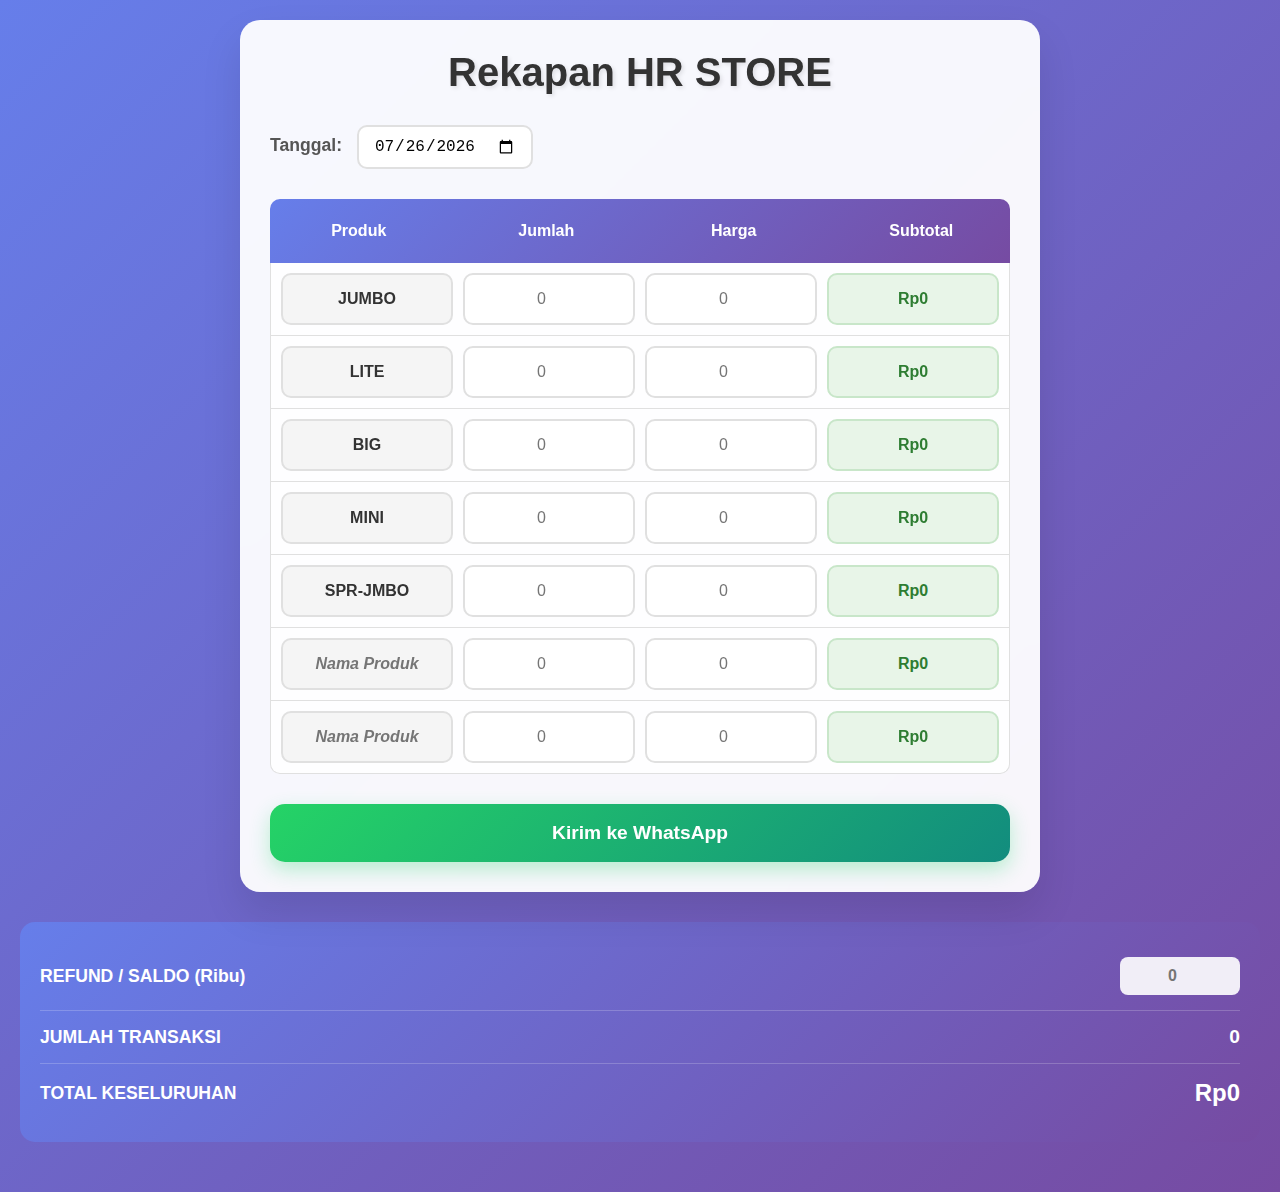
<file: index.html>
<!DOCTYPE html>
<html lang="id">
<head>
  <meta charset="UTF-8">
  <meta name="viewport" content="width=device-width, initial-scale=1.0">
  <title>Rekapan Penjualan Sederhana</title>
  <link rel="stylesheet" href="style.css">
  <link rel="manifest" href="manifest.json">
</head>
<body>
  <div class="container">
    <h1>Rekapan HR STORE</h1>
    <form id="sales-form">
      <label>
        Tanggal:
        <input type="date" id="tanggal">
      </label>

      <div class="produk-section">
        <!-- Header Kolom -->
        <div class="produk-header">
          <div class="header-cell">Produk</div>
          <div class="header-cell">Jumlah</div>
          <div class="header-cell">Harga</div>
          <div class="header-cell">Subtotal</div>
        </div>

        <!-- JUMBO -->
        <div class="produk-row">
          <div class="produk-name">JUMBO</div>
          <input type="number" id="jumbo" placeholder="0">
          <input type="number" id="harga-jumbo" placeholder="0">
          <div class="subtotal" id="subtotal-jumbo">Rp0</div>
        </div>

        <!-- LITE -->
        <div class="produk-row">
          <div class="produk-name">LITE</div>
          <input type="number" id="lite" placeholder="0">
          <input type="number" id="harga-lite" placeholder="0">
          <div class="subtotal" id="subtotal-lite">Rp0</div>
        </div>

        <!-- BIG -->
        <div class="produk-row">
          <div class="produk-name">BIG</div>
          <input type="number" id="big" placeholder="0">
          <input type="number" id="harga-big" placeholder="0">
          <div class="subtotal" id="subtotal-big">Rp0</div>
        </div>

        <!-- MINI -->
        <div class="produk-row">
          <div class="produk-name">MINI</div>
          <input type="number" id="mini" placeholder="0">
          <input type="number" id="harga-mini" placeholder="0">
          <div class="subtotal" id="subtotal-mini">Rp0</div>
        </div>

        <!-- SPR-JMBO -->
        <div class="produk-row">
          <div class="produk-name">SPR-JMBO</div>
          <input type="number" id="spr-jmbo" placeholder="0">
          <input type="number" id="harga-spr-jmbo" placeholder="0">
          <div class="subtotal" id="subtotal-spr-jmbo">Rp0</div>
        </div>

        <!-- Produk Custom 1 -->
        <div class="produk-row">
          <input type="text" class="produk-name-input" id="nama-produk-1" placeholder="Nama Produk">
          <input type="number" id="produk-1" placeholder="0">
          <input type="number" id="harga-produk-1" placeholder="0">
          <div class="subtotal" id="subtotal-produk-1">Rp0</div>
        </div>

        <!-- Produk Custom 2 -->
        <div class="produk-row">
          <input type="text" class="produk-name-input" id="nama-produk-2" placeholder="Nama Produk">
          <input type="number" id="produk-2" placeholder="0">
          <input type="number" id="harga-produk-2" placeholder="0">
          <div class="subtotal" id="subtotal-produk-2">Rp0</div>
        </div>
      </div>
<!-- WhatsApp Button -->
      <a href="#" id="whatsapp-button" class="whatsapp-button" onclick="kirimWhatsApp()">Kirim ke WhatsApp</a>
    </form>
  </div>
      <!-- Summary Section -->
      <div class="summary-section">
        <!-- Refund/Saldo -->
        <div class="summary-row refund-row">
          <div class="summary-label">
            REFUND / SALDO (Ribu)
          </div>
          <input type="number" id="refund" placeholder="0" class="refund-input">
        </div>

        <!-- Jumlah Transaksi -->
        <div class="summary-row transaksi-row">
          <div class="summary-label">
            JUMLAH TRANSAKSI
          </div>
          <div class="summary-value" id="jumlah-transaksi">0</div>
        </div>

        <!-- Total Keseluruhan -->
        <div class="summary-row total-row">
          <div class="summary-label">
            TOTAL KESELURUHAN
          </div>
          <div class="summary-value total-value" id="total-keseluruhan">Rp0</div>
        </div>
      </div>

  <script src="script.js"></script>
</body>
</html>
</file>
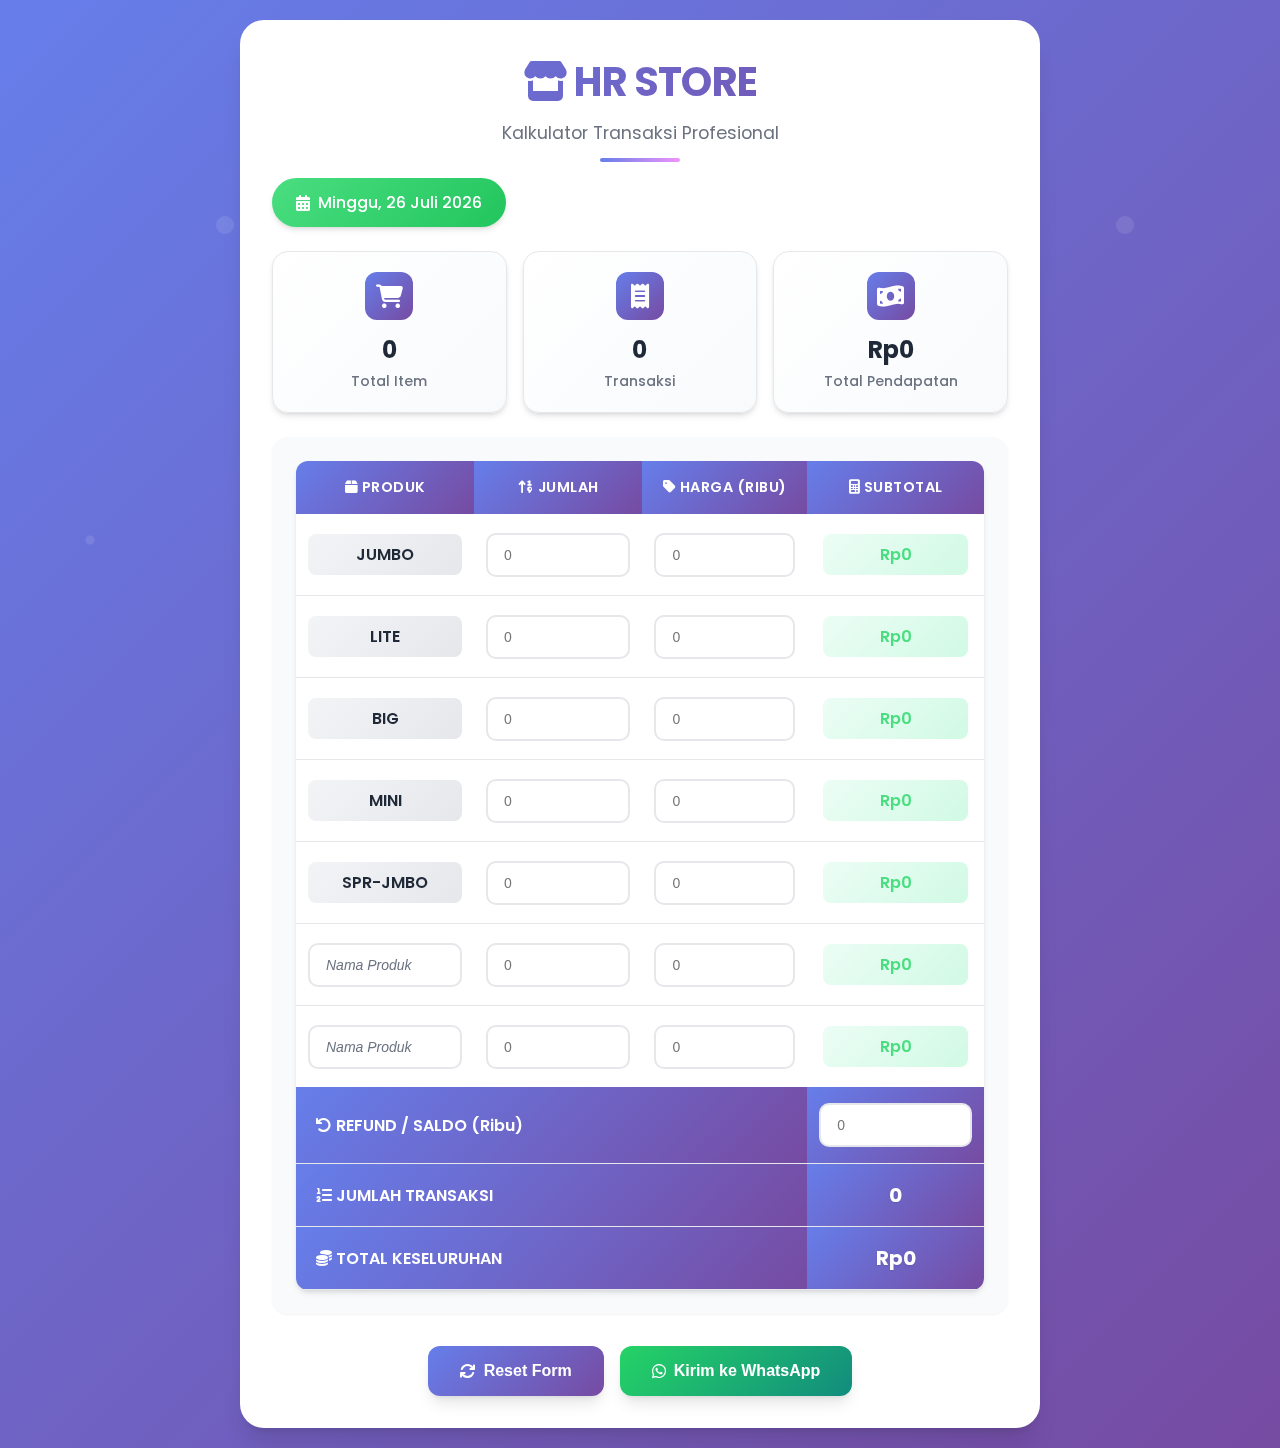
<file: www/index.html>
<!DOCTYPE html>
<html lang="id">
<head>
    <meta charset="utf-8"/>
    <meta content="width=device-width, initial-scale=1.0" name="viewport"/>
    <title>HR Store - Kalkulator Transaksi</title>
    <link href="https://fonts.googleapis.com/css2?family=Poppins:wght@300;400;500;600;700&display=swap" rel="stylesheet"/>
    <link href="https://cdnjs.cloudflare.com/ajax/libs/font-awesome/6.4.0/css/all.min.css" rel="stylesheet"/>
    <style>
        :root {
            --primary-color: #667eea;
            --secondary-color: #764ba2;
            --accent-color: #f093fb;
            --success-color: #4ade80;
            --warning-color: #fbbf24;
            --error-color: #f87171;
            --text-dark: #1f2937;
            --text-light: #6b7280;
            --bg-light: #f8fafc;
            --white: #ffffff;
            --shadow-sm: 0 1px 2px 0 rgb(0 0 0 / 0.05);
            --shadow-md: 0 4px 6px -1px rgb(0 0 0 / 0.1), 0 2px 4px -2px rgb(0 0 0 / 0.1);
            --shadow-lg: 0 10px 15px -3px rgb(0 0 0 / 0.1), 0 4px 6px -4px rgb(0 0 0 / 0.1);
            --shadow-xl: 0 20px 25px -5px rgb(0 0 0 / 0.1), 0 8px 10px -6px rgb(0 0 0 / 0.1);
        }

        * {
            box-sizing: border-box;
            margin: 0;
            padding: 0;
        }

        body {
            font-family: 'Poppins', sans-serif;
            background: linear-gradient(135deg, var(--primary-color) 0%, var(--secondary-color) 100%);
            min-height: 100vh;
            padding: 20px;
            color: var(--text-dark);
            position: relative;
            overflow-x: hidden;
        }

        body::before {
            content: '';
            position: fixed;
            top: 0;
            left: 0;
            width: 100%;
            height: 100%;
            background: url('data:image/svg+xml,<svg xmlns="http://www.w3.org/2000/svg" viewBox="0 0 100 100"><defs><pattern id="grain" width="100" height="100" patternUnits="userSpaceOnUse"><circle cx="25" cy="25" r="1" fill="white" opacity="0.1"/><circle cx="75" cy="75" r="1" fill="white" opacity="0.1"/><circle cx="50" cy="10" r="0.5" fill="white" opacity="0.1"/><circle cx="10" cy="60" r="0.5" fill="white" opacity="0.1"/><circle cx="90" cy="40" r="0.5" fill="white" opacity="0.1"/></pattern></defs><rect width="100" height="100" fill="url(%23grain)"/></svg>');
            pointer-events: none;
            z-index: -1;
        }

        .container {
            max-width: 800px;
            margin: 0 auto;
            background: var(--white);
            border-radius: 24px;
            padding: 32px;
            box-shadow: var(--shadow-xl);
            backdrop-filter: blur(10px);
            position: relative;
            animation: slideUp 0.8s ease-out;
        }

        @keyframes slideUp {
            from {
                opacity: 0;
                transform: translateY(30px);
            }
            to {
                opacity: 1;
                transform: translateY(0);
            }
        }

        .header {
            text-align: center;
            margin-bottom: 32px;
            position: relative;
        }

        .header::after {
            content: '';
            position: absolute;
            bottom: -16px;
            left: 50%;
            transform: translateX(-50%);
            width: 80px;
            height: 4px;
            background: linear-gradient(90deg, var(--primary-color), var(--accent-color));
            border-radius: 2px;
        }

        .store-title {
            font-size: 2.5rem;
            font-weight: 700;
            background: linear-gradient(135deg, var(--primary-color), var(--secondary-color));
            -webkit-background-clip: text;
            -webkit-text-fill-color: transparent;
            background-clip: text;
            margin-bottom: 8px;
            letter-spacing: -0.02em;
        }

        .store-subtitle {
            font-size: 1.1rem;
            color: var(--text-light);
            font-weight: 400;
        }

        .date-display {
            background: linear-gradient(135deg, var(--success-color), #22c55e);
            color: white;
            padding: 12px 24px;
            border-radius: 50px;
            display: inline-flex;
            align-items: center;
            gap: 8px;
            font-weight: 500;
            margin-bottom: 24px;
            box-shadow: var(--shadow-md);
            animation: pulse 2s infinite;
        }

        @keyframes pulse {
            0%, 100% { transform: scale(1); }
            50% { transform: scale(1.02); }
        }

        .table-container {
            background: var(--bg-light);
            border-radius: 16px;
            padding: 24px;
            margin-bottom: 24px;
            box-shadow: var(--shadow-sm);
            overflow-x: auto;
        }

        table {
            width: 100%;
            border-collapse: separate;
            border-spacing: 0;
            background: var(--white);
            border-radius: 12px;
            overflow: hidden;
            box-shadow: var(--shadow-md);
        }

        th {
            background: linear-gradient(135deg, var(--primary-color), var(--secondary-color));
            color: white;
            padding: 16px 12px;
            text-align: center;
            font-weight: 600;
            font-size: 0.9rem;
            text-transform: uppercase;
            letter-spacing: 0.5px;
        }

        td {
            padding: 16px 12px;
            text-align: center;
            border-bottom: 1px solid #e5e7eb;
            transition: background-color 0.2s ease;
        }

        tbody tr:hover {
            background-color: #f8fafc;
        }

        tbody tr:last-child td {
            border-bottom: none;
        }

        .product-name {
            font-weight: 600;
            color: var(--text-dark);
            background: linear-gradient(135deg, #f3f4f6, #e5e7eb);
            border-radius: 8px;
            padding: 8px 12px;
            display: flex;
            align-items: center;
            justify-content: center;
            min-height: 40px;
        }

        input[type="number"], input[type="text"] {
            width: 100%;
            padding: 12px 16px;
            border: 2px solid #e5e7eb;
            border-radius: 10px;
            font-size: 14px;
            font-weight: 500;
            transition: all 0.3s ease;
            background: var(--white);
            color: var(--text-dark);
        }

        input[type="number"]:focus, input[type="text"]:focus {
            outline: none;
            border-color: var(--primary-color);
            box-shadow: 0 0 0 3px rgba(102, 126, 234, 0.1);
            transform: translateY(-1px);
        }

        input[type="text"]::placeholder {
            color: var(--text-light);
            font-style: italic;
        }

        .total-cell {
            font-weight: 600;
            color: var(--success-color);
            font-size: 1rem;
            background: linear-gradient(135deg, #ecfdf5, #d1fae5);
            border-radius: 8px;
            padding: 8px 12px;
            margin: 4px;
        }

        tfoot td {
            background: linear-gradient(135deg, var(--primary-color), var(--secondary-color));
            color: white;
            font-weight: 600;
            font-size: 1rem;
            padding: 16px 12px;
        }

        tfoot td:first-child {
            text-align: left;
            padding-left: 20px;
        }

        tfoot input {
            background: rgba(255, 255, 255, 0.9);
            border: 2px solid rgba(255, 255, 255, 0.3);
            color: var(--text-dark);
        }

        tfoot input:focus {
            background: var(--white);
            border-color: var(--accent-color);
        }

        .grand-total {
            font-size: 1.25rem;
            font-weight: 700;
            text-shadow: 0 1px 2px rgba(0, 0, 0, 0.1);
        }

        .action-buttons {
            display: flex;
            gap: 16px;
            justify-content: center;
            flex-wrap: wrap;
            margin-top: 32px;
        }

        .btn {
            padding: 16px 32px;
            border: none;
            border-radius: 12px;
            font-size: 1rem;
            font-weight: 600;
            cursor: pointer;
            transition: all 0.3s ease;
            display: inline-flex;
            align-items: center;
            gap: 8px;
            text-decoration: none;
            position: relative;
            overflow: hidden;
        }

        .btn::before {
            content: '';
            position: absolute;
            top: 0;
            left: -100%;
            width: 100%;
            height: 100%;
            background: linear-gradient(90deg, transparent, rgba(255, 255, 255, 0.2), transparent);
            transition: left 0.5s ease;
        }

        .btn:hover::before {
            left: 100%;
        }

        .btn-primary {
            background: linear-gradient(135deg, #25d366, #128c7e);
            color: white;
            box-shadow: var(--shadow-lg);
        }

        .btn-primary:hover {
            transform: translateY(-2px);
            box-shadow: 0 25px 50px -12px rgba(37, 211, 102, 0.4);
        }

        .btn-secondary {
            background: linear-gradient(135deg, var(--primary-color), var(--secondary-color));
            color: white;
            box-shadow: var(--shadow-lg);
        }

        .btn-secondary:hover {
            transform: translateY(-2px);
            box-shadow: 0 25px 50px -12px rgba(102, 126, 234, 0.4);
        }

        .stats-grid {
            display: grid;
            grid-template-columns: repeat(auto-fit, minmax(200px, 1fr));
            gap: 16px;
            margin-bottom: 24px;
        }

        .stat-card {
            background: linear-gradient(135deg, var(--white), #f8fafc);
            padding: 20px;
            border-radius: 16px;
            box-shadow: var(--shadow-md);
            text-align: center;
            border: 1px solid #e5e7eb;
            transition: transform 0.3s ease;
        }

        .stat-card:hover {
            transform: translateY(-4px);
        }

        .stat-icon {
            width: 48px;
            height: 48px;
            background: linear-gradient(135deg, var(--primary-color), var(--secondary-color));
            border-radius: 12px;
            display: flex;
            align-items: center;
            justify-content: center;
            margin: 0 auto 12px;
            color: white;
            font-size: 1.5rem;
        }

        .stat-value {
            font-size: 1.5rem;
            font-weight: 700;
            color: var(--text-dark);
            margin-bottom: 4px;
        }

        .stat-label {
            font-size: 0.875rem;
            color: var(--text-light);
            font-weight: 500;
        }

        .loading {
            opacity: 0.6;
            pointer-events: none;
        }

        .loading::after {
            content: '';
            position: absolute;
            top: 50%;
            left: 50%;
            width: 20px;
            height: 20px;
            margin: -10px 0 0 -10px;
            border: 2px solid var(--primary-color);
            border-top: 2px solid transparent;
            border-radius: 50%;
            animation: spin 1s linear infinite;
        }

        @keyframes spin {
            0% { transform: rotate(0deg); }
            100% { transform: rotate(360deg); }
        }

        /* Responsive Design */
        @media (max-width: 768px) {
            .container {
                margin: 10px;
                padding: 20px;
                border-radius: 16px;
            }

            .store-title {
                font-size: 2rem;
            }

            .table-container {
                padding: 16px;
                margin: 0 -10px 24px;
                border-radius: 0;
            }

            table {
                font-size: 0.875rem;
            }

            th, td {
                padding: 12px 8px;
            }

            input[type="number"], input[type="text"] {
                padding: 10px 12px;
                font-size: 14px;
            }

            .action-buttons {
                flex-direction: column;
                align-items: center;
            }

            .btn {
                width: 100%;
                max-width: 300px;
                justify-content: center;
            }

            .stats-grid {
                grid-template-columns: 1fr;
            }
        }

        @media (max-width: 480px) {
            body {
                padding: 10px;
            }

            .store-title {
                font-size: 1.75rem;
            }

            .date-display {
                font-size: 0.875rem;
                padding: 10px 20px;
            }
        }

        /* Animation untuk feedback visual */
        .highlight {
            animation: highlight 0.6s ease;
        }

        @keyframes highlight {
            0% { background-color: rgba(102, 126, 234, 0.1); }
            100% { background-color: transparent; }
        }

        .shake {
            animation: shake 0.5s ease-in-out;
        }

        @keyframes shake {
            0%, 100% { transform: translateX(0); }
            25% { transform: translateX(-5px); }
            75% { transform: translateX(5px); }
        }
    </style>
</head>
<body>
    <div class="container">
        <div class="header">
            <h1 class="store-title">
                <i class="fas fa-store"></i>
                HR STORE
            </h1>
            <p class="store-subtitle">Kalkulator Transaksi Profesional</p>
        </div>

        <div class="date-display" id="dateDisplay">
            <i class="fas fa-calendar-alt"></i>
            <span id="tanggal">Loading...</span>
        </div>

        <div class="stats-grid">
            <div class="stat-card">
                <div class="stat-icon">
                    <i class="fas fa-shopping-cart"></i>
                </div>
                <div class="stat-value" id="totalItems">0</div>
                <div class="stat-label">Total Item</div>
            </div>
            <div class="stat-card">
                <div class="stat-icon">
                    <i class="fas fa-receipt"></i>
                </div>
                <div class="stat-value" id="totalTransactions">0</div>
                <div class="stat-label">Transaksi</div>
            </div>
            <div class="stat-card">
                <div class="stat-icon">
                    <i class="fas fa-money-bill-wave"></i>
                </div>
                <div class="stat-value" id="totalRevenue">Rp0</div>
                <div class="stat-label">Total Pendapatan</div>
            </div>
        </div>

        <div class="table-container">
            <table>
                <thead>
                    <tr>
                        <th><i class="fas fa-box"></i> Produk</th>
                        <th><i class="fas fa-sort-numeric-up"></i> Jumlah</th>
                        <th><i class="fas fa-tag"></i> Harga (Ribu)</th>
                        <th><i class="fas fa-calculator"></i> Subtotal</th>
                    </tr>
                </thead>
                <tbody id="productTable">
                    <tr>
                        <td><div class="product-name">JUMBO</div></td>
                        <td><input type="number" min="0" oninput="hitung()" placeholder="0"/></td>
                        <td><input type="number" min="0" oninput="hitung()" placeholder="0"/></td>
                        <td><div class="total-cell">Rp0</div></td>
                    </tr>
                    <tr>
                        <td><div class="product-name">LITE</div></td>
                        <td><input type="number" min="0" oninput="hitung()" placeholder="0"/></td>
                        <td><input type="number" min="0" oninput="hitung()" placeholder="0"/></td>
                        <td><div class="total-cell">Rp0</div></td>
                    </tr>
                    <tr>
                        <td><div class="product-name">BIG</div></td>
                        <td><input type="number" min="0" oninput="hitung()" placeholder="0"/></td>
                        <td><input type="number" min="0" oninput="hitung()" placeholder="0"/></td>
                        <td><div class="total-cell">Rp0</div></td>
                    </tr>
                    <tr>
                        <td><div class="product-name">MINI</div></td>
                        <td><input type="number" min="0" oninput="hitung()" placeholder="0"/></td>
                        <td><input type="number" min="0" oninput="hitung()" placeholder="0"/></td>
                        <td><div class="total-cell">Rp0</div></td>
                    </tr>
                    <tr>
                        <td><div class="product-name">SPR-JMBO</div></td>
                        <td><input type="number" min="0" oninput="hitung()" placeholder="0"/></td>
                        <td><input type="number" min="0" oninput="hitung()" placeholder="0"/></td>
                        <td><div class="total-cell">Rp0</div></td>
                    </tr>
                    <tr>
                        <td><input type="text" placeholder="Nama Produk"/></td>
                        <td><input type="number" min="0" oninput="hitung()" placeholder="0"/></td>
                        <td><input type="number" min="0" oninput="hitung()" placeholder="0"/></td>
                        <td><div class="total-cell">Rp0</div></td>
                    </tr>
                    <tr>
                        <td><input type="text" placeholder="Nama Produk"/></td>
                        <td><input type="number" min="0" oninput="hitung()" placeholder="0"/></td>
                        <td><input type="number" min="0" oninput="hitung()" placeholder="0"/></td>
                        <td><div class="total-cell">Rp0</div></td>
                    </tr>
                </tbody>
                <tfoot>
                    <tr>
                        <td colspan="3">
                            <i class="fas fa-undo"></i>
                            REFUND / SALDO (Ribu)
                        </td>
                        <td>
                            <input type="number" id="refund" min="0" oninput="hitung()" placeholder="0"/>
                        </td>
                    </tr>
                    <tr>
                        <td colspan="3">
                            <i class="fas fa-list-ol"></i>
                            JUMLAH TRANSAKSI
                        </td>
                        <td id="totalTrx" class="grand-total">0</td>
                    </tr>
                    <tr>
                        <td colspan="3">
                            <i class="fas fa-coins"></i>
                            TOTAL KESELURUHAN
                        </td>
                        <td id="grandTotal" class="grand-total">Rp0</td>
                    </tr>
                </tfoot>
            </table>
        </div>

        <div class="action-buttons">
            <button class="btn btn-secondary" onclick="resetForm()">
                <i class="fas fa-refresh"></i>
                Reset Form
            </button>
            <button class="btn btn-primary" onclick="kirimWhatsApp()">
                <i class="fab fa-whatsapp"></i>
                Kirim ke WhatsApp
            </button>
        </div>
    </div>

    <script>
        function formatRupiah(angka) {
            return 'Rp' + angka.toString().replace(/\B(?=(\d{3})+(?!\d))/g, ".");
        }

        function formatRupiahShort(angka) {
            if (angka >= 1000000) {
                return 'Rp' + (angka / 1000000).toFixed(1) + 'M';
            } else if (angka >= 1000) {
                return 'Rp' + (angka / 1000).toFixed(0) + 'K';
            }
            return formatRupiah(angka);
        }

        function addHighlight(element) {
            element.classList.add('highlight');
            setTimeout(() => element.classList.remove('highlight'), 600);
        }

        function hitung() {
            const rows = document.querySelectorAll("#productTable tr");
            let totalSemua = 0;
            let jumlahTrx = 0;
            let totalItems = 0;

            rows.forEach((row, index) => {
                const qtyInput = row.cells[1].querySelector("input");
                const hargaInput = row.cells[2].querySelector("input");
                const totalCell = row.cells[3].querySelector(".total-cell");
                
                const qty = parseInt(qtyInput.value) || 0;
                const harga = (parseInt(hargaInput.value) || 0) * 1000;
                const total = qty * harga;
                
                totalCell.innerText = formatRupiah(total);
                
                if (total > 0) {
                    addHighlight(totalCell);
                }
                
                jumlahTrx += qty;
                totalItems += qty;
                totalSemua += total;
            });

            const refund = (parseInt(document.getElementById("refund").value) || 0) * 1000;
            const totalSetelahRefund = totalSemua - refund;
            
            // Update main totals
            document.getElementById("grandTotal").innerText = formatRupiah(totalSetelahRefund);
            document.getElementById("totalTrx").innerText = jumlahTrx;
            
            // Update stats cards
            document.getElementById("totalItems").innerText = totalItems;
            document.getElementById("totalTransactions").innerText = jumlahTrx;
            document.getElementById("totalRevenue").innerText = formatRupiahShort(totalSetelahRefund);
            
            // Add highlight to grand total if changed
            if (totalSetelahRefund > 0) {
                addHighlight(document.getElementById("grandTotal"));
            }
        }

        function resetForm() {
            const inputs = document.querySelectorAll("input");
            inputs.forEach(input => {
                input.value = "";
            });
            hitung();
            
            // Add shake animation to container
            document.querySelector('.container').classList.add('shake');
            setTimeout(() => {
                document.querySelector('.container').classList.remove('shake');
            }, 500);
        }

        function kirimWhatsApp() {
            const btn = event.target;
            btn.classList.add('loading');
            
            setTimeout(() => {
                const tgl = new Date();
                const options = { day: '2-digit', month: '2-digit', year: 'numeric' };
                const tanggal = tgl.toLocaleDateString('id-ID', options);
                
                let pesan = `🏪 *HR STORE - REKAPAN TRANSAKSI*
📅 Tanggal: ${tanggal}
━━━━━━━━━━━━━━━━━━━━━━━━━━━━━━━━━━━━━━━━

🛍️ *DETAIL PEMBELIAN:*
`;

                const rows = document.querySelectorAll("#productTable tr");
                let hasItems = false;
                
                rows.forEach(row => {
                    const namaElement = row.cells[0].querySelector("input") || row.cells[0].querySelector(".product-name");
                    const nama = namaElement.value || namaElement.innerText;
                    const jumlah = row.cells[1].querySelector("input").value || 0;
                    const harga = row.cells[2].querySelector("input").value || 0;
                    const total = row.cells[3].querySelector(".total-cell").innerText;
                    
                    if (jumlah > 0 && harga > 0) {
                        hasItems = true;
                        pesan += `▫️ ${nama.toUpperCase()}: ${jumlah} x Rp${(parseInt(harga) * 1000).toLocaleString('id-ID')} = ${total}
`;
                    }
                });

                if (!hasItems) {
                    btn.classList.remove('loading');
                    btn.classList.add('shake');
                    setTimeout(() => btn.classList.remove('shake'), 500);
                    alert('⚠️ Mohon isi minimal satu produk sebelum mengirim ke WhatsApp!');
                    return;
                }

                const trx = document.getElementById("totalTrx").innerText;
                const grand = document.getElementById("grandTotal").innerText;
                const refund = document.getElementById("refund").value;
                
                pesan += `
━━━━━━━━━━━━━━━━━━━━━━━━━━━━━━━━━━━━━━━━
📊 *RINGKASAN:*`;
                
                if (refund && parseInt(refund) > 0) {
                    pesan += `
🎁 Refund/Saldo: Rp${(parseInt(refund) * 1000).toLocaleString('id-ID')}`;
                }
                
                pesan += `
🧮 Total Item: ${trx}
💰 **TOTAL PEMBAYARAN: ${grand}**

━━━━━━━━━━━━━━━━━━━━━━━━━━━━━━━━━━━━━━━━
💳 *METODE PEMBAYARAN:*

🏦 **SEABANK:** 901516847602
📱 **DANA:** 082236625627
👤 **A.N:** AHMAD KHAIRUDIN

📱 **QRIS:** rebrand.ly/QRIS-HR

━━━━━━━━━━━━━━━━━━━━━━━━━━━━━━━━━━━━━━━━
🙏 Terima kasih telah berbelanja di HR Store!
📞 Hubungi kami jika ada pertanyaan.`;

                const url = "https://wa.me/?text=" + encodeURIComponent(pesan);
                window.open(url, "_blank");
                
                btn.classList.remove('loading');
            }, 1000);
        }

        // Initialize date and setup
        document.addEventListener("DOMContentLoaded", function() {
            const tgl = new Date();
            const options = { 
                weekday: 'long',
                day: '2-digit', 
                month: 'long', 
                year: 'numeric' 
            };
            document.getElementById("tanggal").innerText = tgl.toLocaleDateString('id-ID', options);
            
            // Initialize calculations
            hitung();
            
            // Add smooth scroll behavior
            document.documentElement.style.scrollBehavior = 'smooth';
        });

        // Add input validation and formatting
        document.addEventListener('input', function(e) {
            if (e.target.type === 'number') {
                // Prevent negative values
                if (e.target.value < 0) {
                    e.target.value = 0;
                }
                
                // Add visual feedback
                e.target.style.transform = 'scale(1.02)';
                setTimeout(() => {
                    e.target.style.transform = 'scale(1)';
                }, 150);
            }
        });

        // Add keyboard shortcuts
        document.addEventListener('keydown', function(e) {
            if (e.ctrlKey && e.key === 'Enter') {
                kirimWhatsApp();
            } else if (e.ctrlKey && e.key === 'r') {
                e.preventDefault();
                resetForm();
            }
        });
    </script>
</body>
</html>
</file>
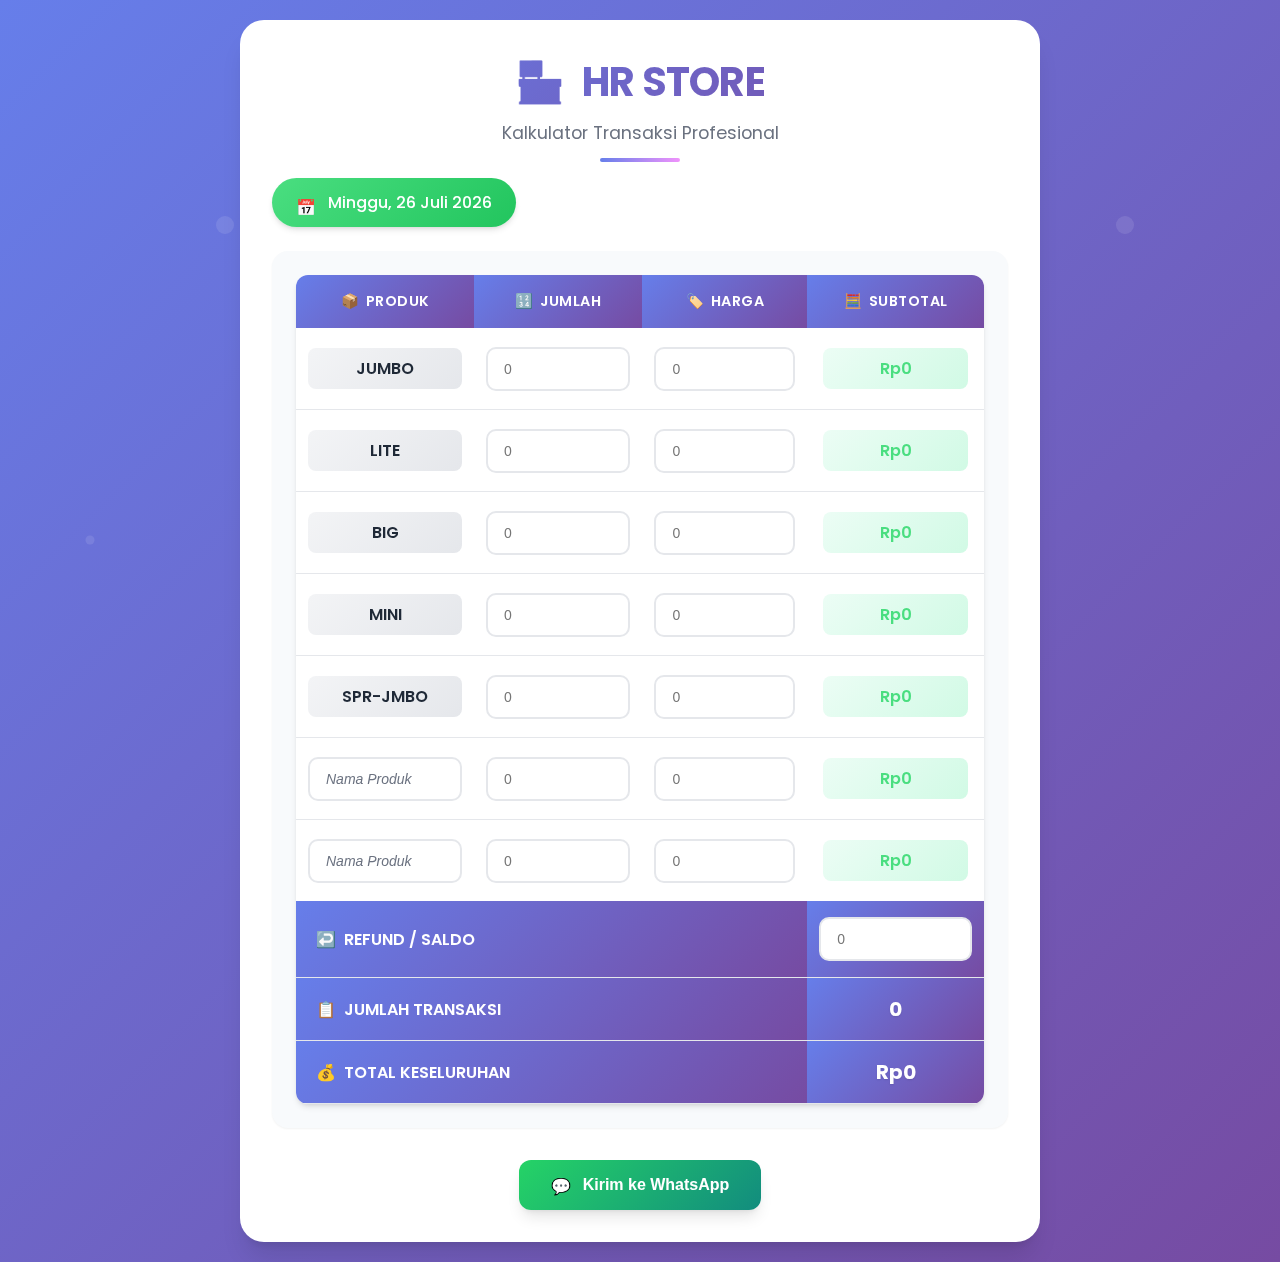
<file: index_fixed.html>
<!DOCTYPE html>
<html lang="id">
<head>
    <meta charset="utf-8"/>
    <meta content="width=device-width, initial-scale=1.0" name="viewport"/>
    <title>HR Store - Kalkulator Transaksi</title>
    <!-- Fallback fonts - akan menggunakan system fonts jika CDN gagal -->
    <link href="https://fonts.googleapis.com/css2?family=Poppins:wght@300;400;500;600;700&display=swap" rel="stylesheet"/>
    <link href="https://cdnjs.cloudflare.com/ajax/libs/font-awesome/6.4.0/css/all.min.css" rel="stylesheet"/>
    <style>
        :root {
            --primary-color: #667eea;
            --secondary-color: #764ba2;
            --accent-color: #f093fb;
            --success-color: #4ade80;
            --warning-color: #fbbf24;
            --error-color: #f87171;
            --text-dark: #1f2937;
            --text-light: #6b7280;
            --bg-light: #f8fafc;
            --white: #ffffff;
            --shadow-sm: 0 1px 2px 0 rgb(0 0 0 / 0.05);
            --shadow-md: 0 4px 6px -1px rgb(0 0 0 / 0.1), 0 2px 4px -2px rgb(0 0 0 / 0.1);
            --shadow-lg: 0 10px 15px -3px rgb(0 0 0 / 0.1), 0 4px 6px -4px rgb(0 0 0 / 0.1);
            --shadow-xl: 0 20px 25px -5px rgb(0 0 0 / 0.1), 0 8px 10px -6px rgb(0 0 0 / 0.1);
        }

        * {
            box-sizing: border-box;
            margin: 0;
            padding: 0;
        }

        body {
            /* Fallback fonts untuk kompatibilitas lokal */
            font-family: 'Poppins', -apple-system, BlinkMacSystemFont, 'Segoe UI', Roboto, Oxygen, Ubuntu, Cantarell, sans-serif;
            background: linear-gradient(135deg, var(--primary-color) 0%, var(--secondary-color) 100%);
            min-height: 100vh;
            padding: 20px;
            color: var(--text-dark);
            position: relative;
            overflow-x: hidden;
        }

        body::before {
            content: '';
            position: fixed;
            top: 0;
            left: 0;
            width: 100%;
            height: 100%;
            background: url('data:image/svg+xml,<svg xmlns="http://www.w3.org/2000/svg" viewBox="0 0 100 100"><defs><pattern id="grain" width="100" height="100" patternUnits="userSpaceOnUse"><circle cx="25" cy="25" r="1" fill="white" opacity="0.1"/><circle cx="75" cy="75" r="1" fill="white" opacity="0.1"/><circle cx="50" cy="10" r="0.5" fill="white" opacity="0.1"/><circle cx="10" cy="60" r="0.5" fill="white" opacity="0.1"/><circle cx="90" cy="40" r="0.5" fill="white" opacity="0.1"/></pattern></defs><rect width="100" height="100" fill="url(%23grain)"/></svg>');
            pointer-events: none;
            z-index: -1;
        }

        .container {
            max-width: 800px;
            margin: 0 auto;
            background: var(--white);
            border-radius: 24px;
            padding: 32px;
            box-shadow: var(--shadow-xl);
            backdrop-filter: blur(10px);
            position: relative;
            animation: slideUp 0.8s ease-out;
        }

        @keyframes slideUp {
            from {
                opacity: 0;
                transform: translateY(30px);
            }
            to {
                opacity: 1;
                transform: translateY(0);
            }
        }

        .header {
            text-align: center;
            margin-bottom: 32px;
            position: relative;
        }

        .header::after {
            content: '';
            position: absolute;
            bottom: -16px;
            left: 50%;
            transform: translateX(-50%);
            width: 80px;
            height: 4px;
            background: linear-gradient(90deg, var(--primary-color), var(--accent-color));
            border-radius: 2px;
        }

        .store-title {
            font-size: 2.5rem;
            font-weight: 700;
            background: linear-gradient(135deg, var(--primary-color), var(--secondary-color));
            -webkit-background-clip: text;
            -webkit-text-fill-color: transparent;
            background-clip: text;
            margin-bottom: 8px;
            letter-spacing: -0.02em;
        }

        .store-subtitle {
            font-size: 1.1rem;
            color: var(--text-light);
            font-weight: 400;
        }

        /* Icon fallbacks menggunakan Unicode symbols */
        .icon-store::before { content: "🏪"; }
        .icon-calendar::before { content: "📅"; }
        .icon-box::before { content: "📦"; }
        .icon-number::before { content: "🔢"; }
        .icon-tag::before { content: "🏷️"; }
        .icon-calculator::before { content: "🧮"; }
        .icon-undo::before { content: "↩️"; }
        .icon-list::before { content: "📋"; }
        .icon-coins::before { content: "💰"; }
        .icon-whatsapp::before { content: "💬"; }

        .date-display {
            background: linear-gradient(135deg, var(--success-color), #22c55e);
            color: white;
            padding: 12px 24px;
            border-radius: 50px;
            display: inline-flex;
            align-items: center;
            gap: 8px;
            font-weight: 500;
            margin-bottom: 24px;
            box-shadow: var(--shadow-md);
            animation: pulse 2s infinite;
        }

        @keyframes pulse {
            0%, 100% { transform: scale(1); }
            50% { transform: scale(1.02); }
        }

        .table-container {
            background: var(--bg-light);
            border-radius: 16px;
            padding: 24px;
            margin-bottom: 24px;
            box-shadow: var(--shadow-sm);
            overflow-x: auto;
        }

        table {
            width: 100%;
            border-collapse: separate;
            border-spacing: 0;
            background: var(--white);
            border-radius: 12px;
            overflow: hidden;
            box-shadow: var(--shadow-md);
        }

        th {
            background: linear-gradient(135deg, var(--primary-color), var(--secondary-color));
            color: white;
            padding: 16px 12px;
            text-align: center;
            font-weight: 600;
            font-size: 0.9rem;
            text-transform: uppercase;
            letter-spacing: 0.5px;
        }

        td {
            padding: 16px 12px;
            text-align: center;
            border-bottom: 1px solid #e5e7eb;
            transition: background-color 0.2s ease;
        }

        tbody tr:hover {
            background-color: #f8fafc;
        }

        tbody tr:last-child td {
            border-bottom: none;
        }

        .product-name {
            font-weight: 600;
            color: var(--text-dark);
            background: linear-gradient(135deg, #f3f4f6, #e5e7eb);
            border-radius: 8px;
            padding: 8px 12px;
            display: flex;
            align-items: center;
            justify-content: center;
            min-height: 40px;
        }

        input[type="number"], input[type="text"] {
            width: 100%;
            padding: 12px 16px;
            border: 2px solid #e5e7eb;
            border-radius: 10px;
            font-size: 14px;
            font-weight: 500;
            transition: all 0.3s ease;
            background: var(--white);
            color: var(--text-dark);
        }

        input[type="number"]:focus, input[type="text"]:focus {
            outline: none;
            border-color: var(--primary-color);
            box-shadow: 0 0 0 3px rgba(102, 126, 234, 0.1);
            transform: translateY(-1px);
        }

        input[type="text"]::placeholder {
            color: var(--text-light);
            font-style: italic;
        }

        .total-cell {
            font-weight: 600;
            color: var(--success-color);
            font-size: 1rem;
            background: linear-gradient(135deg, #ecfdf5, #d1fae5);
            border-radius: 8px;
            padding: 8px 12px;
            margin: 4px;
        }

        tfoot td {
            background: linear-gradient(135deg, var(--primary-color), var(--secondary-color));
            color: white;
            font-weight: 600;
            font-size: 1rem;
            padding: 16px 12px;
        }

        tfoot td:first-child {
            text-align: left;
            padding-left: 20px;
        }

        tfoot input {
            background: rgba(255, 255, 255, 0.9);
            border: 2px solid rgba(255, 255, 255, 0.3);
            color: var(--text-dark);
        }

        tfoot input:focus {
            background: var(--white);
            border-color: var(--accent-color);
        }

        .grand-total {
            font-size: 1.25rem;
            font-weight: 700;
            text-shadow: 0 1px 2px rgba(0, 0, 0, 0.1);
        }

        .action-buttons {
            display: flex;
            gap: 16px;
            justify-content: center;
            flex-wrap: wrap;
            margin-top: 32px;
        }

        .btn {
            padding: 16px 32px;
            border: none;
            border-radius: 12px;
            font-size: 1rem;
            font-weight: 600;
            cursor: pointer;
            transition: all 0.3s ease;
            display: inline-flex;
            align-items: center;
            gap: 8px;
            text-decoration: none;
            position: relative;
            overflow: hidden;
        }

        .btn::before {
            content: '';
            position: absolute;
            top: 0;
            left: -100%;
            width: 100%;
            height: 100%;
            background: linear-gradient(90deg, transparent, rgba(255, 255, 255, 0.2), transparent);
            transition: left 0.5s ease;
        }

        .btn:hover::before {
            left: 100%;
        }

        .btn-primary {
            background: linear-gradient(135deg, #25d366, #128c7e);
            color: white;
            box-shadow: var(--shadow-lg);
        }

        .btn-primary:hover {
            transform: translateY(-2px);
            box-shadow: 0 25px 50px -12px rgba(37, 211, 102, 0.4);
        }

        .btn-secondary {
            background: linear-gradient(135deg, var(--primary-color), var(--secondary-color));
            color: white;
            box-shadow: var(--shadow-lg);
        }

        .btn-secondary:hover {
            transform: translateY(-2px);
            box-shadow: 0 25px 50px -12px rgba(102, 126, 234, 0.4);
        }

        .stats-grid {
            display: grid;
            grid-template-columns: repeat(auto-fit, minmax(200px, 1fr));
            gap: 16px;
            margin-bottom: 24px;
        }

        .stat-card {
            background: linear-gradient(135deg, var(--white), #f8fafc);
            padding: 20px;
            border-radius: 16px;
            box-shadow: var(--shadow-md);
            text-align: center;
            border: 1px solid #e5e7eb;
            transition: transform 0.3s ease;
        }

        .stat-card:hover {
            transform: translateY(-4px);
        }

        .stat-icon {
            width: 48px;
            height: 48px;
            background: linear-gradient(135deg, var(--primary-color), var(--secondary-color));
            border-radius: 12px;
            display: flex;
            align-items: center;
            justify-content: center;
            margin: 0 auto 12px;
            color: white;
            font-size: 1.5rem;
        }

        .stat-value {
            font-size: 1.5rem;
            font-weight: 700;
            color: var(--text-dark);
            margin-bottom: 4px;
        }

        .stat-label {
            font-size: 0.875rem;
            color: var(--text-light);
            font-weight: 500;
        }

        .loading {
            opacity: 0.6;
            pointer-events: none;
        }

        .loading::after {
            content: '';
            position: absolute;
            top: 50%;
            left: 50%;
            width: 20px;
            height: 20px;
            margin: -10px 0 0 -10px;
            border: 2px solid var(--primary-color);
            border-top: 2px solid transparent;
            border-radius: 50%;
            animation: spin 1s linear infinite;
        }

        @keyframes spin {
            0% { transform: rotate(0deg); }
            100% { transform: rotate(360deg); }
        }

        /* Responsive Design */
        @media (max-width: 768px) {
            .container {
                margin: 10px;
                padding: 20px;
                border-radius: 16px;
            }

            .store-title {
                font-size: 2rem;
            }

            .table-container {
                padding: 16px;
                margin: 0 -10px 24px;
                border-radius: 0;
            }

            table {
                font-size: 0.875rem;
            }

            th, td {
                padding: 12px 8px;
            }

            input[type="number"], input[type="text"] {
                padding: 10px 12px;
                font-size: 14px;
            }

            .action-buttons {
                flex-direction: column;
                align-items: center;
            }

            .btn {
                width: 100%;
                max-width: 300px;
                justify-content: center;
            }

            .stats-grid {
                grid-template-columns: 1fr;
            }
        }

        @media (max-width: 480px) {
            body {
                padding: 10px;
            }

            .store-title {
                font-size: 1.75rem;
            }

            .date-display {
                font-size: 0.875rem;
                padding: 10px 20px;
            }
        }

        /* Animation untuk feedback visual */
        .highlight {
            animation: highlight 0.6s ease;
        }

        @keyframes highlight {
            0% { background-color: rgba(102, 126, 234, 0.1); }
            100% { background-color: transparent; }
        }

        .shake {
            animation: shake 0.5s ease-in-out;
        }

        @keyframes shake {
            0%, 100% { transform: translateX(0); }
            25% { transform: translateX(-5px); }
            75% { transform: translateX(5px); }
        }

        /* Error handling untuk CDN yang gagal dimuat */
        .fallback-icon {
            display: inline-block;
            width: 1em;
            height: 1em;
            margin-right: 0.5em;
        }
    </style>
</head>
<body>
    <div class="container">
        <div class="header">
            <h1 class="store-title">
                <span class="icon-store fallback-icon"></span>
                HR STORE
            </h1>
            <p class="store-subtitle">Kalkulator Transaksi Profesional</p>
        </div>

        <div class="date-display" id="dateDisplay">
            <span class="icon-calendar fallback-icon"></span>
            <span id="tanggal">Loading...</span>
        </div>
        <div class="table-container">
            <table>
                <thead>
                    <tr>
                        <th><span class="icon-box fallback-icon"></span> Produk</th>
                        <th><span class="icon-number fallback-icon"></span> Jumlah</th>
                        <th><span class="icon-tag fallback-icon"></span> Harga</th>
                        <th><span class="icon-calculator fallback-icon"></span> Subtotal</th>
                    </tr>
                </thead>
                <tbody id="productTable">
                    <tr>
                        <td><div class="product-name">JUMBO</div></td>
                        <td><input type="number" min="0" oninput="hitung()" placeholder="0"/></td>
                        <td><input type="number" min="0" oninput="hitung()" placeholder="0"/></td>
                        <td><div class="total-cell">Rp0</div></td>
                    </tr>
                    <tr>
                        <td><div class="product-name">LITE</div></td>
                        <td><input type="number" min="0" oninput="hitung()" placeholder="0"/></td>
                        <td><input type="number" min="0" oninput="hitung()" placeholder="0"/></td>
                        <td><div class="total-cell">Rp0</div></td>
                    </tr>
                    <tr>
                        <td><div class="product-name">BIG</div></td>
                        <td><input type="number" min="0" oninput="hitung()" placeholder="0"/></td>
                        <td><input type="number" min="0" oninput="hitung()" placeholder="0"/></td>
                        <td><div class="total-cell">Rp0</div></td>
                    </tr>
                    <tr>
                        <td><div class="product-name">MINI</div></td>
                        <td><input type="number" min="0" oninput="hitung()" placeholder="0"/></td>
                        <td><input type="number" min="0" oninput="hitung()" placeholder="0"/></td>
                        <td><div class="total-cell">Rp0</div></td>
                    </tr>
                    <tr>
                        <td><div class="product-name">SPR-JMBO</div></td>
                        <td><input type="number" min="0" oninput="hitung()" placeholder="0"/></td>
                        <td><input type="number" min="0" oninput="hitung()" placeholder="0"/></td>
                        <td><div class="total-cell">Rp0</div></td>
                    </tr>
                    <tr>
                        <td><input type="text" placeholder="Nama Produk"/></td>
                        <td><input type="number" min="0" oninput="hitung()" placeholder="0"/></td>
                        <td><input type="number" min="0" oninput="hitung()" placeholder="0"/></td>
                        <td><div class="total-cell">Rp0</div></td>
                    </tr>
                    <tr>
                        <td><input type="text" placeholder="Nama Produk"/></td>
                        <td><input type="number" min="0" oninput="hitung()" placeholder="0"/></td>
                        <td><input type="number" min="0" oninput="hitung()" placeholder="0"/></td>
                        <td><div class="total-cell">Rp0</div></td>
                    </tr>
                </tbody>
                <tfoot>
                    <tr>
                        <td colspan="3">
                            <span class="icon-undo fallback-icon"></span>
                            REFUND / SALDO
                        </td>
                        <td>
                            <input type="number" id="refund" min="0" oninput="hitung()" placeholder="0"/>
                        </td>
                    </tr>
                    <tr>
                        <td colspan="3">
                            <span class="icon-list fallback-icon"></span>
                            JUMLAH TRANSAKSI
                        </td>
                        <td id="totalTrx" class="grand-total">0</td>
                    </tr>
                    <tr>
                        <td colspan="3">
                            <span class="icon-coins fallback-icon"></span>
                            TOTAL KESELURUHAN
                        </td>
                        <td id="grandTotal" class="grand-total">Rp0</td>
                    </tr>
                </tfoot>
            </table>
        </div>

        <div class="action-buttons">
            <button class="btn btn-primary" onclick="kirimWhatsApp()">
                <span class="icon-whatsapp fallback-icon"></span>
                Kirim ke WhatsApp
            </button>
        </div>
    </div>

    <script>
        function formatRupiah(angka) {
            return 'Rp' + angka.toString().replace(/\B(?=(\d{3})+(?!\d))/g, ".");
        }

        function formatRupiahShort(angka) {
            if (angka >= 1000000) {
                return 'Rp' + (angka / 1000000).toFixed(1) + 'M';
            } else if (angka >= 1000) {
                return 'Rp' + (angka / 1000).toFixed(0) + 'K';
            }
            return formatRupiah(angka);
        }

        function addHighlight(element) {
            element.classList.add('highlight');
            setTimeout(() => element.classList.remove('highlight'), 600);
        }

        function hitung() {
            const rows = document.querySelectorAll("#productTable tr");
            let totalSemua = 0;
            let jumlahTrx = 0;
            let totalItems = 0;

            rows.forEach((row, index) => {
                const qtyInput = row.cells[1].querySelector("input");
                const hargaInput = row.cells[2].querySelector("input");
                const totalCell = row.cells[3].querySelector(".total-cell");
                
                const qty = parseInt(qtyInput.value) || 0;
                const harga = (parseInt(hargaInput.value) || 0) * 1000;
                const total = qty * harga;
                
                totalCell.innerText = formatRupiah(total);
                
                if (total > 0) {
                    addHighlight(totalCell);
                }
                
                jumlahTrx += qty;
                totalItems += qty;
                totalSemua += total;
            });

            const refund = (parseInt(document.getElementById("refund").value) || 0) * 1000;
            const totalSetelahRefund = totalSemua - refund;
            
            // Update main totals
            document.getElementById("grandTotal").innerText = formatRupiah(totalSetelahRefund);
            document.getElementById("totalTrx").innerText = jumlahTrx;
            
            // Add highlight to grand total if changed
            if (totalSetelahRefund > 0) {
                addHighlight(document.getElementById("grandTotal"));
            }
        }

        // Fungsi untuk deteksi device dan membuat URL WhatsApp yang kompatibel
        function getWhatsAppURL(message) {
            const encodedMessage = encodeURIComponent(message);
            const phoneNumber = "6282236625627"; // Nomor WhatsApp tanpa tanda +
            
            // Deteksi user agent untuk menentukan URL yang tepat
            const userAgent = navigator.userAgent.toLowerCase();
            const isMobile = /android|iphone|ipad|ipod|blackberry|iemobile|opera mini/i.test(userAgent);
            const isAndroid = /android/i.test(userAgent);
            
            if (isMobile && isAndroid) {
                // Untuk Android mobile, coba intent terlebih dahulu, fallback ke web
                return `intent://send/?text=${encodedMessage}#Intent;scheme=whatsapp;package=com.whatsapp;end;`;
            } else {
                // Untuk desktop dan iOS, gunakan web WhatsApp
                return `https://wa.me/${phoneNumber}?text=${encodedMessage}`;
            }
        }

        function kirimWhatsApp() {
            const btn = event.target;
            btn.classList.add('loading');
            
            setTimeout(() => {
                const tgl = new Date();
                const options = { day: '2-digit', month: '2-digit', year: 'numeric' };
                const tanggal = tgl.toLocaleDateString('id-ID', options);
                
                let pesan = `🏪 *HR STORE - REKAPAN TRANSAKSI*
📅 Tanggal: ${tanggal}
━━━━━━━━━━━━━━━━━━
🛍️ *DETAIL PEMBELIAN:*
`;

                const rows = document.querySelectorAll("#productTable tr");
                let hasItems = false;
                
                rows.forEach(row => {
                    const namaElement = row.cells[0].querySelector("input") || row.cells[0].querySelector(".product-name");
                    const nama = namaElement.value || namaElement.innerText;
                    const jumlah = row.cells[1].querySelector("input").value || 0;
                    const harga = row.cells[2].querySelector("input").value || 0;
                    const total = row.cells[3].querySelector(".total-cell").innerText;
                    
                    if (jumlah > 0 && harga > 0) {
                        hasItems = true;
                        pesan += `▫️ ${nama.toUpperCase()}: ${jumlah} x Rp${(parseInt(harga) * 1000).toLocaleString('id-ID')} = ${total}
`;
                    }
                });

                if (!hasItems) {
                    btn.classList.remove('loading');
                    btn.classList.add('shake');
                    setTimeout(() => btn.classList.remove('shake'), 500);
                    alert('⚠️ Mohon isi minimal satu produk sebelum mengirim ke WhatsApp!');
                    return;
                }

                const trx = document.getElementById("totalTrx").innerText;
                const grand = document.getElementById("grandTotal").innerText;
                const refund = document.getElementById("refund").value;
                
                pesan += `━━━━━━━━━━━━━━━━━━
📊 *RINGKASAN:*`;
                
                if (refund && parseInt(refund) > 0) {
                    pesan += `
🎁 Refund/Saldo: Rp${(parseInt(refund) * 1000).toLocaleString('id-ID')}`;
                }
                
                pesan += `
🧮 Total Item: ${trx}
💰 *TOTAL PEMBAYARAN: ${grand}*
━━━━━━━━━━━━━━━━━━
💳 *METODE PEMBAYARAN:*

🏦 *SEABANK:* 901516847602
📱 *DANA:* 082236625627
👤 *A.N:* AHMAD KHAIRUDIN

📱 *QRIS:* rebrand.ly/QRIS-HR
━━━━━━━━━━━━━━━━━━
🙏 Terima kasih telah berbelanja di HR Store!`;

                // Gunakan URL WhatsApp yang kompatibel
                const whatsappURL = getWhatsAppURL(pesan);
                
                try {
                    // Coba buka dengan URL yang sudah disesuaikan
                    window.open(whatsappURL, "_blank");
                } catch (error) {
                    // Fallback jika gagal
                    const fallbackURL = `https://wa.me/6282236625627?text=${encodeURIComponent(pesan)}`;
                    window.open(fallbackURL, "_blank");
                }
                
                btn.classList.remove('loading');
            }, 1000);
        }

        // Initialize date and setup
        document.addEventListener("DOMContentLoaded", function() {
            const tgl = new Date();
            const options = { 
                weekday: 'long',
                day: '2-digit', 
                month: 'long', 
                year: 'numeric' 
            };
            document.getElementById("tanggal").innerText = tgl.toLocaleDateString('id-ID', options);
            
            // Initialize calculations
            hitung();
            
            // Add smooth scroll behavior
            document.documentElement.style.scrollBehavior = 'smooth';
            
            // Error handling untuk CDN yang gagal dimuat
            handleCDNFallback();
        });

        // Fungsi untuk menangani fallback jika CDN gagal
        function handleCDNFallback() {
            // Cek apakah Font Awesome berhasil dimuat
            const testElement = document.createElement('i');
            testElement.className = 'fas fa-test';
            testElement.style.position = 'absolute';
            testElement.style.left = '-9999px';
            document.body.appendChild(testElement);
            
            const computedStyle = window.getComputedStyle(testElement);
            const fontFamily = computedStyle.getPropertyValue('font-family');
            
            // Jika Font Awesome tidak dimuat, tampilkan fallback icons
            if (!fontFamily.includes('Font Awesome')) {
                console.log('Font Awesome tidak dimuat, menggunakan fallback icons');
                // Fallback sudah ditangani dengan CSS classes
            }
            
            document.body.removeChild(testElement);
        }

        // Add input validation and formatting
        document.addEventListener('input', function(e) {
            if (e.target.type === 'number') {
                // Prevent negative values
                if (e.target.value < 0) {
                    e.target.value = 0;
                }
                
                // Add visual feedback
                e.target.style.transform = 'scale(1.02)';
                setTimeout(() => {
                    e.target.style.transform = 'scale(1)';
                }, 150);
            }
        });

        // Add keyboard shortcuts
        document.addEventListener('keydown', function(e) {
            if (e.ctrlKey && e.key === 'Enter') {
                kirimWhatsApp();
            }
        });
    </script>
</body>
</html>
</file>
<file: style.css>
* {
  margin: 0;
  padding: 0;
  box-sizing: border-box;
}

body {
  font-family: 'Segoe UI', Tahoma, Geneva, Verdana, sans-serif;
  background: linear-gradient(135deg, #667eea 0%, #764ba2 100%);
  min-height: 100vh;
  padding: 10px;
}

.container {
  max-width: 800px;
  margin: 0 auto;
  background: rgba(255, 255, 255, 0.95);
  backdrop-filter: blur(10px);
  border-radius: 20px;
  padding: 20px;
  box-shadow: 0 20px 40px rgba(0, 0, 0, 0.1);
}

h1 {
  text-align: center;
  color: #333;
  margin-bottom: 20px;
  font-size: 1.8rem;
  font-weight: 700;
  text-shadow: 2px 2px 4px rgba(0, 0, 0, 0.1);
}

label {
  display: block;
  margin-bottom: 20px;
  font-weight: 600;
  color: #555;
  font-size: 1rem;
}

label input[type="date"] {
  margin-left: 10px;
  padding: 10px 15px;
  border: 2px solid #e0e0e0;
  border-radius: 10px;
  font-size: 1rem;
  background: white;
  transition: all 0.3s ease;
}

label input[type="date"]:focus {
  outline: none;
  border-color: #667eea;
  box-shadow: 0 0 0 3px rgba(102, 126, 234, 0.1);
}

/* Produk Section */
.produk-section {
  margin: 20px 0;
}

/* Header Kolom */
.produk-header {
  background: linear-gradient(135deg, #667eea 0%, #764ba2 100%);
  color: white;
  font-weight: 700;
  font-size: 0.9rem;
  border-radius: 10px 10px 0 0;
  padding: 12px 15px;
  margin-bottom: 0;
  display: flex;
  flex-direction: column;
  gap: 8px;
}

.header-cell {
  text-align: center;
  padding: 4px 0;
}

/* Default Mobile-First Design */
.produk-row {
  background: rgba(255, 255, 255, 0.9);
  border: 1px solid #e0e0e0;
  border-top: none;
  border-radius: 0;
  padding: 15px;
  margin-bottom: 0;
  display: flex;
  flex-direction: column;
  gap: 10px;
}

.produk-row:last-child {
  border-radius: 0 0 10px 10px;
  margin-bottom: 15px;
}

.produk-name {
  background: #f5f5f5;
  padding: 12px 15px;
  border-radius: 10px;
  font-weight: 600;
  color: #333;
  text-align: center;
  border: 2px solid #e0e0e0;
  font-size: 0.9rem;
}

.produk-name-input {
  background: #f5f5f5;
  padding: 12px 15px;
  border-radius: 10px;
  font-weight: 600;
  color: #333;
  text-align: center;
  border: 2px solid #e0e0e0;
  font-style: italic;
  font-size: 0.9rem;
  width: 100%;
}

.produk-name-input:focus {
  outline: none;
  border-color: #667eea;
  box-shadow: 0 0 0 3px rgba(102, 126, 234, 0.1);
  font-style: normal;
}

.produk-row input[type="number"] {
  padding: 12px 15px;
  border: 2px solid #e0e0e0;
  border-radius: 10px;
  font-size: 0.9rem;
  text-align: center;
  background: white;
  transition: all 0.3s ease;
  width: 100%;
}

.produk-row input[type="number"]:focus {
  outline: none;
  border-color: #667eea;
  box-shadow: 0 0 0 3px rgba(102, 126, 234, 0.1);
}

.subtotal {
  background: #e8f5e8;
  padding: 12px 15px;
  border-radius: 10px;
  text-align: center;
  font-weight: 600;
  color: #2e7d32;
  border: 2px solid #c8e6c9;
  font-size: 0.9rem;
}

/* Summary Section */
.summary-section {
  margin: 20px 0;
  background: linear-gradient(135deg, #667eea 0%, #764ba2 100%);
  border-radius: 15px;
  padding: 20px;
  color: white;
}

.summary-row {
  display: flex;
  justify-content: space-between;
  align-items: center;
  padding: 12px 0;
  border-bottom: 1px solid rgba(255, 255, 255, 0.2);
}

.summary-row:last-child {
  border-bottom: none;
}

.summary-label {
  font-weight: 600;
  font-size: 0.9rem;
}

.summary-value {
  font-weight: 700;
  font-size: 1rem;
}

.total-value {
  font-size: 1.2rem;
  color: #fff;
}

.refund-input {
  padding: 8px 12px;
  border: none;
  border-radius: 8px;
  font-size: 0.9rem;
  text-align: center;
  background: rgba(255, 255, 255, 0.9);
  color: #333;
  font-weight: 600;
  width: 100px;
}

.refund-input:focus {
  outline: none;
  background: white;
  box-shadow: 0 0 0 3px rgba(255, 255, 255, 0.3);
}

/* WhatsApp Button */
.whatsapp-button {
  display: block;
  width: 100%;
  background: linear-gradient(135deg, #25d366 0%, #128c7e 100%);
  color: white;
  text-decoration: none;
  padding: 15px 20px;
  border-radius: 15px;
  text-align: center;
  font-weight: 700;
  font-size: 1rem;
  margin-top: 20px;
  transition: all 0.3s ease;
  box-shadow: 0 8px 20px rgba(37, 211, 102, 0.3);
}

.whatsapp-button:hover {
  transform: translateY(-2px);
  box-shadow: 0 12px 25px rgba(37, 211, 102, 0.4);
  background: linear-gradient(135deg, #128c7e 0%, #25d366 100%);
}

.whatsapp-button:active {
  transform: translateY(0);
}

/* Desktop Design */
@media (min-width: 769px) {
  body {
    padding: 20px;
  }
  
  .container {
    padding: 30px;
  }
  
  h1 {
    font-size: 2.5rem;
    margin-bottom: 30px;
  }
  
  label {
    font-size: 1.1rem;
  }
  
  .produk-section {
    margin: 30px 0;
  }
  
  /* Header Desktop */
  .produk-header {
    display: grid;
    grid-template-columns: 1fr 1fr 1fr 1fr;
    gap: 10px;
    padding: 15px 0;
    font-size: 1rem;
    border-radius: 10px 10px 0 0;
  }
  
  .header-cell {
    padding: 8px 0;
  }
  
  .produk-row {
    display: grid;
    grid-template-columns: 1fr 1fr 1fr 1fr;
    gap: 10px;
    margin-bottom: 0;
    align-items: center;
    background: rgba(255, 255, 255, 0.9);
    border: 1px solid #e0e0e0;
    border-top: none;
    padding: 10px;
  }
  
  .produk-row:last-child {
    border-radius: 0 0 10px 10px;
    margin-bottom: 15px;
  }
  
  .produk-name,
  .produk-name-input {
    padding: 15px 20px;
    font-size: 1rem;
  }
  
  .produk-row input[type="number"] {
    padding: 15px;
    font-size: 1rem;
  }
  
  .subtotal {
    padding: 15px;
    font-size: 1rem;
  }
  
  .summary-section {
    margin: 30px 0;
  }
  
  .summary-row {
    padding: 15px 0;
  }
  
  .summary-label {
    font-size: 1.1rem;
  }
  
  .summary-value {
    font-size: 1.2rem;
  }
  
  .total-value {
    font-size: 1.5rem;
  }
  
  .refund-input {
    padding: 10px 15px;
    font-size: 1rem;
    width: 120px;
  }
  
  .whatsapp-button {
    padding: 18px 30px;
    font-size: 1.2rem;
    margin-top: 30px;
  }
}

/* Tablet Design */
@media (min-width: 481px) and (max-width: 768px) {
  .container {
    padding: 25px;
  }
  
  h1 {
    font-size: 2.2rem;
  }
  
  .produk-row {
    padding: 18px;
  }
  
  .produk-name,
  .produk-name-input,
  .produk-row input[type="number"],
  .subtotal {
    padding: 14px 16px;
    font-size: 0.95rem;
  }
  
  .summary-label {
    font-size: 1rem;
  }
  
  .summary-value {
    font-size: 1.1rem;
  }
  
  .total-value {
    font-size: 1.3rem;
  }
  
  .whatsapp-button {
    font-size: 1.1rem;
  }
}

/* Small Mobile Design */
@media (max-width: 480px) {
  body {
    padding: 5px;
  }
  
  .container {
    padding: 15px;
    border-radius: 15px;
  }
  
  h1 {
    font-size: 1.6rem;
    margin-bottom: 15px;
  }
  
  .produk-section {
    margin: 15px 0;
  }
  
  .produk-row {
    padding: 12px;
    margin-bottom: 12px;
    gap: 8px;
  }
  
  .produk-name,
  .produk-name-input,
  .produk-row input[type="number"],
  .subtotal {
    padding: 10px 12px;
    font-size: 0.85rem;
  }
  
  .summary-section {
    padding: 15px;
    margin: 15px 0;
  }
  
  .summary-row {
    padding: 10px 0;
  }
  
  .summary-label {
    font-size: 0.85rem;
  }
  
  .summary-value {
    font-size: 0.9rem;
  }
  
  .total-value {
    font-size: 1.1rem;
  }
  
  .refund-input {
    padding: 6px 10px;
    font-size: 0.85rem;
    width: 80px;
  }
  
  .whatsapp-button {
    padding: 12px 15px;
    font-size: 0.95rem;
    margin-top: 15px;
  }
}
</file>
